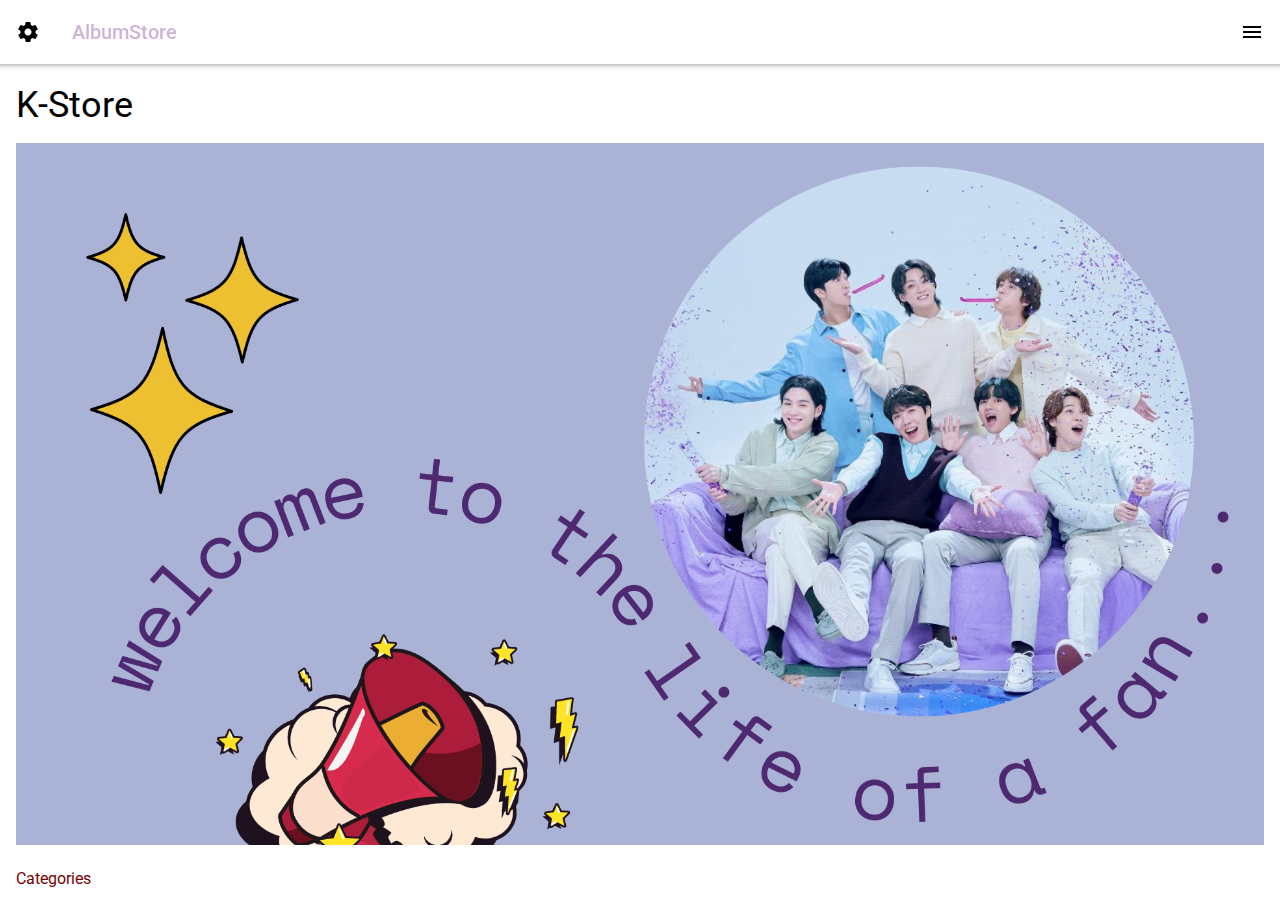
<file: index.html>
<!doctype html>
<html>
<head>
<meta charset="utf-8">
<meta name="viewport" content="width=device-width, initial-scale=1.0">
<title>Examen 2 APP</title>
<link href="css/framework7.bundle.min.css" rel="stylesheet">
<link href="https://fonts.googleapis.com/icon?family=Material+Icons" rel="stylesheet">
<link href="css/style.css" rel="stylesheet">
</head>

<body>
	

<div id="app">
    <div class="view view-main view-init">

        <section id="panel-menu" class="panel panel-left panel-cover">

            <div class="block perfil">

                <div class="row">
                    <article class="col-30">
                        <img src="img/avatar.jpeg" alt="" class="img-fluid">
                    </article>
                    <article class="col-70">
                        <h6>Julissa Ponce</h6>
                    </article>
                </div>

            </div>


           <div id="menu-list" class="list media-list">
              <ul>
				<li>
                  <a href="/home/" class="item-link item-content panel-close">
                    <div class="item-media">
                        <span class="material-icons">home</span>
                    </div>
                    <div class="item-inner">
                      <div class="item-title">Inicio</div>
                    </div>
                  </a>
                </li>
                <li>
                  <a href="/hamburguesas/" class="item-link item-content panel-close">
                    <div class="item-media">
                        <span class="material-icons">music_note</span>
                    </div>
                    <div class="item-inner">
                      <div class="item-title">Albums</div>
                    </div>
                  </a>
                </li>
                <li>
                <li>
                  <a href="/hamburguesas/" class="item-link item-content panel-close">
                    <div class="item-media">
                        <span class="material-icons">music_note</span>
                    </div>
                    <div class="item-inner">
                      <div class="item-title">BTS Albums</div>
                    </div>
                  </a>
                </li>
                <li>
                  <a href="/pizzas/" class="item-link item-content panel-close">
                      <div class="item-media">
                        <span class="material-icons">music_note</span>
                      </div>
                    <div class="item-inner">
                      <div class="item-title">Seventeen Albums</div>
                    </div>
                  </a>
                </li>
                <li>
                  <a href="/settings/" class="item-link item-content panel-close">
                    <div class="item-media">
                        <span class="material-icons">settings</span>
                    </div>
                    <div class="item-inner">
                      <div class="item-title">Configuración</div>
                    </div>
                  </a>
                </li>
                <li>
                  <a href="#" class="item-link item-content">
                    <div class="item-media">
                        <span class="material-icons">info</span>
                    </div>
                    <div class="item-inner">
                      <div class="item-title">Acerca de..</div>
                    </div>
                  </a>
                </li>
			  </ul>
            </div>

        </section>



        <section data-name="home" class="page">

          <!-- Top Navbar -->
          <nav class="navbar">
            <div class="navbar-bg"></div>
            <div class="navbar-inner">
                <div class="left">
                    <a href="#" class="link"><span class="material-icons">settings</span></a>
                </div>
                <div class="title">AlbumStore</div>
                <div class="right">
                    <a href="#" class="link panel-open" data-panel="left"><span class="material-icons">menu</span></a>
                </div>
            </div>
          </nav>

          <section class="page-content">

            <h2 class="block-title-large block-title">K-Store</h2>

            <section id="carousel" class="block">

				<div class="swiper-container swiper-init" data-speed="400" data-space-between="10" data-slides-per-view="1">
					<div class="swiper-wrapper">
						<div class="swiper-slide">
							<img src="img/2.png" alt="" class="img-fluid">
						</div>
						<div class="swiper-slide">
							<img src="img/1.png" alt="" class="img-fluid">
						</div>
					</div>
				</div>

          	</section>

            <h2 class="block-title">Categories</h2>

            <section id="categories" class="block">
				
				<div class="swiper-container swiper-init" data-speed="400" data-space-between="50" data-slides-per-view="3">
                	<div class="swiper-wrapper">

						<div class="swiper-slide">
						<a href="all albums.html" class="link">
							<div class="btn-categorie">
								<div class="row">
									<article class="col-40">
									</article>
									<article class="col-60 nombre">
										All
									</article>
								</div>
							</div>
						</a>
						</div>
						
						<div class="swiper-slide">
							<div class="btn-categorie">
							<div class="row">
								<article class="col-40">
									<img src="img/st,small,845x845-pad,1000x1000,f8f8f8.jpg" alt="" class="img-fluid">
								</article>
								<article class="col-60 nombre">
									SVT
								</article>
							</div>
						</div>
						</a>
						</div>
						
						<div class="swiper-slide">
							<div class="btn-categorie">
							<div class="row">
								<article class="col-40">
									<img src="img/BTS_logo_(2017).png" alt="" class="img-fluid">
								</article>
								<article class="col-60 nombre">
									BTS
								</article>
							</div>
						</div>
						</a>
						</div>
						
					</div>
				</div>

            </section>

            <h2 class="block-title">Popular Now</h2>

            <section class="card-products block">

                <div class="row">

                    <article class="col">
                        <div class="card">
							<a href="/bigmac/" class="link">
                            	<img src="img/wings.png" alt="" class="img-fluid">
							</a>
                            <h3>WINGS</h3>
                            <p>BTS</p>
                            <h4>$ 5.30</h4>
                        </div>
                    </article>

                    <article class="col">
                        <div class="card">
                            <img src="img/Seventeen_-_Semicolon.png" alt="" class="img-fluid">
                            <h3>Semicolon</h3>
                            <p>SEVENTEEN</p>
                            <h4>$ 3.25</h4>
                        </div>
                    </article>
                </div>

            </section>

        </section>

    	</section>

    </div>
</div>
	
	
	
	
	<script src="js/framework7.bundle.min.js"></script>
	<script src="js/app.js"></script>
	
</body>
</html>
</file>
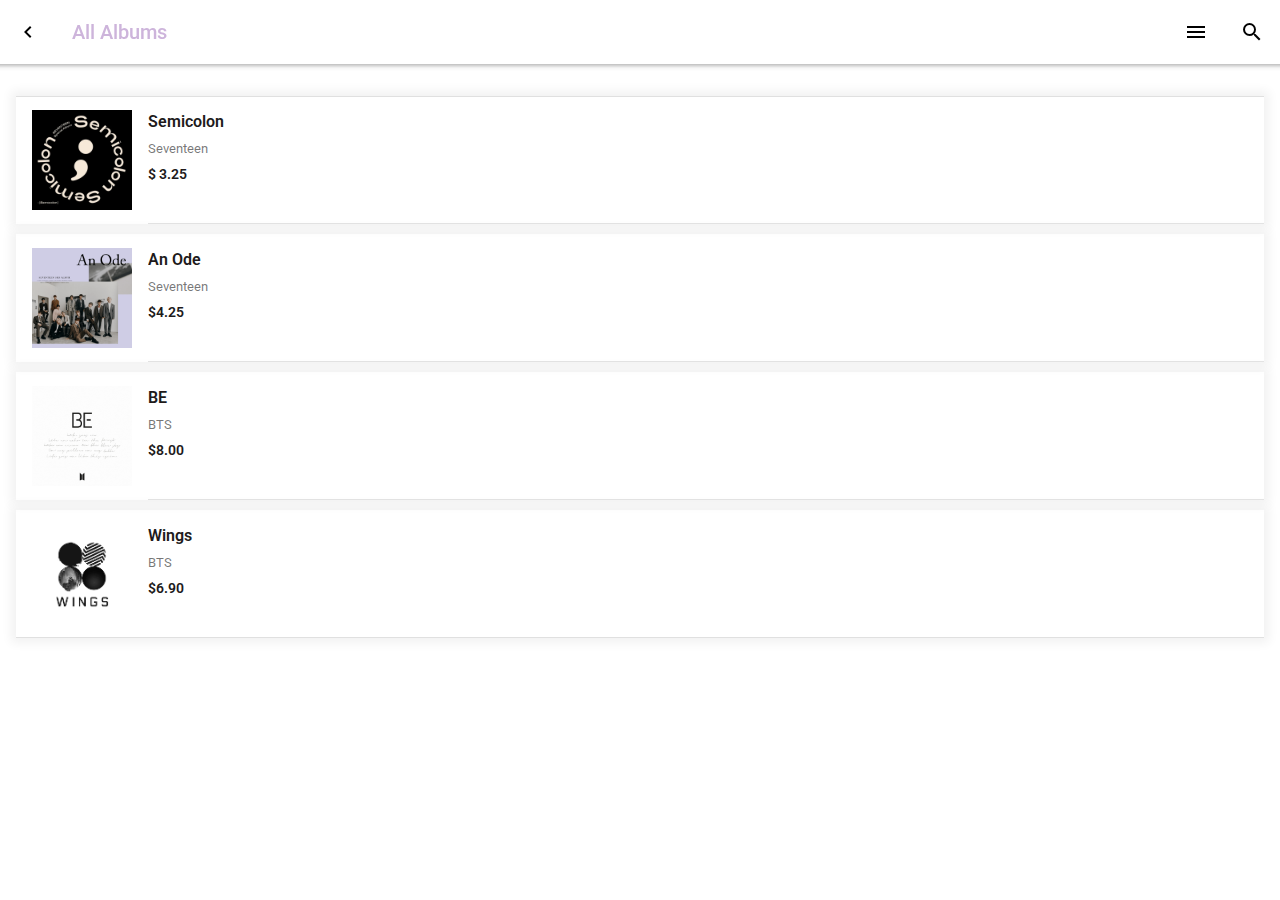
<file: all albums.html>
<html>
<head>
<meta charset="utf-8">
<meta name="viewport" content="width=device-width, initial-scale=1.0">
<title>Examen 2 APP</title>
<link href="css/framework7.bundle.min.css" rel="stylesheet">
<link href="https://fonts.googleapis.com/icon?family=Material+Icons" rel="stylesheet">
<link href="css/style.css" rel="stylesheet">
</head>

<body>
	

<div id="app">
    <div class="view view-main view-init">

        <section id="panel-menu" class="panel panel-left panel-cover">

            <div class="block perfil">

                <div class="row">
                    <article class="col-30">
                        <img src="img/avatar.jpeg" alt="" class="img-fluid">
                    </article>
                    <article class="col-70">
                        <h6>Julissa Ponce</h6>
                    </article>
                </div>

            </div>


           <div id="menu-list" class="list media-list">
              <ul>
				<li>
                  <a href="/home/" class="item-link item-content panel-close">
                    <div class="item-media">
                        <span class="material-icons">home</span>
                    </div>
                    <div class="item-inner">
                      <div class="item-title">Inicio</div>
                    </div>
                  </a>
                </li>
                <li>
                  <a href="/hamburguesas/" class="item-link item-content panel-close">
                    <div class="item-media">
                        <span class="material-icons">music_note</span>
                    </div>
                    <div class="item-inner">
                      <div class="item-title">Albums</div>
                    </div>
                  </a>
                </li>
                <li>
                <li>
                  <a href="/hamburguesas/" class="item-link item-content panel-close">
                    <div class="item-media">
                        <span class="material-icons">music_note</span>
                    </div>
                    <div class="item-inner">
                      <div class="item-title">BTS Albums</div>
                    </div>
                  </a>
                </li>
                <li>
                  <a href="/pizzas/" class="item-link item-content panel-close">
                      <div class="item-media">
                        <span class="material-icons">music_note</span>
                      </div>
                    <div class="item-inner">
                      <div class="item-title">Seventeen Albums</div>
                    </div>
                  </a>
                </li>
                <li>
                  <a href="/settings/" class="item-link item-content panel-close">
                    <div class="item-media">
                        <span class="material-icons">settings</span>
                    </div>
                    <div class="item-inner">
                      <div class="item-title">Configuración</div>
                    </div>
                  </a>
                </li>
                <li>
                  <a href="#" class="item-link item-content">
                    <div class="item-media">
                        <span class="material-icons">info</span>
                    </div>
                    <div class="item-inner">
                      <div class="item-title">Acerca de..</div>
                    </div>
                  </a>
                </li>
			  </ul>
            </div>

        </section>

<section data-name="SVT Albums" class="page">
	
	<nav class="navbar">
		<div class="navbar-bg"></div>
		<div class="navbar-inner">
			<div class="left">
				<a href="#" class="link back"><span class="material-icons">chevron_left</span></a>
			</div>
			<div class="title">All Albums</div>
			<div class="right">
				<a href="#" class="link panel-open" data-panel="left"><span class="material-icons">menu</span></a>
				
				<a class="link icon-only searchbar-enable" data-searchbar=".search">
				  <i class="icon material-icons md-only">search</i>
				 </a>
			</div>
		</div>
		
		
		<form class="searchbar searchbar-expandable search searchbar-init" data-search-container="#list-categorias" data-search-in=".item-content">
			<div class="searchbar-inner">
			   <div class="searchbar-input-wrap">
				 <input type="search" placeholder="Buscar productos"/>
				 <i class="searchbar-icon"></i>
				 <span class="input-clear-button"></span>
			   </div>
			   <span class="searchbar-disable-button if-not-aurora">Cancel</span>
			</div>
	  	</form>
		
	</nav>
	
	
	<section class="page-content">
	
		
		<div id="list-categorias" class="list media-list block">
			<ul>
				<li>
				  <a href="#" class="item-link item-content">
					<div class="item-media">
						<img src="img/Seventeen_-_Semicolon.png" alt="" class="img-fluid">
					</div>
					<div class="item-inner">
						<div class="item-title">Semicolon</div>
						<h3 class="item-text">Seventeen</h3>
						<p class="precio">$ 3.25</p>
					</div>
				  </a>
				</li>
				
				<li>
				  <a href="#" class="item-link item-content">
					<div class="item-media">
						<img src="img/Seventeen_-_An_Ode.png" alt="" class="img-fluid">
					</div>
					<div class="item-inner">
						<div class="item-title">An Ode</div>
						<h3 class="item-text">Seventeen</h3>
						<p class="precio">$4.25</p>
					</div>
				  </a>
				</li>
				
				<li>
				  <a href="#" class="item-link item-content">
					<div class="item-media">
						<img src="img/BTS_-_Be_Cover.png" alt="" class="img-fluid">
					</div>
					<div class="item-inner">
						<div class="item-title">BE</div>
						<h3 class="item-text">BTS</h3>
						<p class="precio">$8.00</p>
					</div>
				  </a>
				</li>
				
				<li>
				  <a href="#" class="item-link item-content">
					<div class="item-media">
						<img src="img/wings.png" alt="" class="img-fluid">
					</div>
					<div class="item-inner">
						<div class="item-title">Wings</div>
						<h3 class="item-text">BTS</h3>
						<p class="precio">$6.90</p>
					</div>
				  </a>
				</li>
			</ul>
		</div>
		
		
	
	</section>

</section>
		
	
	
	
	
	<script src="js/framework7.bundle.min.js"></script>
	<script src="js/app.js"></script>
</file>
<file: css/style.css>
@import url('https://fonts.googleapis.com/css2?family=Roboto:wght@100;300;400;500;700&display=swap');
:root{
	--f7-theme-color:#b5838d;
	--f7-navbar-bg-color: #fff; /*navbar*/
	--f7-navbar-link-color: #000; /*navbar link*/
	--f7-navbar-text-color:#cdb4db;
	--f7-bars-bg-color:#fff;/*toolbar*/
	--f7-tabbar-link-inactive-color: #333; /*link toolbar*/
	--f7-block-margin-vertical:20px;
	--f7-card-footer-border-color:transparent; 
	--color-negro:#000;
	--color-gris:#f2eef2;
	--color-rojo-oscuro:#780000;
	--color-rojo-claro:#f28482;
	--color-verde:#90a955;
}

body{
	font-family: 'Roboto', sans-serif;
	color: #201a1a;
	font-weight: 300;
}
h1,h2,h3,h4,h5,h6,p{
	margin: 5px 0;
}
.img-fluid{
	max-width: 100%;
}
#panel-menu .perfil{
	margin-top: 0px;
	background-color: #eee;
	padding-top: 10px;
	padding-bottom: 10px;
}
.perfil h6{
	font-size: 16px;
	font-weight: 500;
}
#menu-list.list{
	font-size: 14px;
}
#menu-list span{
	color: #f54748;
	font-size: 20px;
}

.block-title{
	color: var(--color-rojo-oscuro);
	font-size: 16px;
	font-weight: 400;
}
.block-title-large{
	color: var(--color-negro);
	font-size: 36px;
	font-weight: 400;
}

.btn-categorie{
	background-color: var(--color-gris);
	border-radius: 60px;
	width: 100px;
	padding: 7px 10px;
	display: inline-block;
}
.btn-categorie .nombre{
	padding: 5px 0;
	font-size: 15px;
}


.card-products .card{
	background-color: var(--color-rojo-claro);
	border: 1px solid #ddd;
	box-shadow: none;
	padding: 20px;
	text-align: center;
	min-height: 280px;
}
.card-products .card h4{
	font-size: 20px;
}


#list-categorias .item-media img{
	width: 100px;
}

#list-categorias li{
	box-shadow: 0px 0px 10px 5px #f2f2f2;
	margin-bottom: 10px;
}
#list-categorias .item-title{
	font-weight: 600;
}
#list-categorias .item-text{
	font-weight: 400;
	font-size: 13px;
}
#list-categorias .precio{
	font-weight: 600;
	font-size: 14px;
}

.center{
	text-align: center;
}

.button{
	text-transform: inherit;
}
.button .icon{
	vertical-align: middle;
	display: inline-block;
	font-size: 22px;
}

#info-producto h4{
	font-size: 20px;
}

#popup-confirmar{
	padding: 80px 20px 40px;
	text-align: center;
}
#popup-confirmar span{
	color: var(--color-verde);
	font-size: 60px;
	margin-bottom: 30px;
}
#popup-confirmar .button{
	margin-top: 25px;
}


.form-list input,
.form-list textarea{
	border: 1px solid #d67124;
	padding-left: 5px !important;
	padding-right: 5px !important;
}
.form-list .item-label{
	color: #d67124;
}
.form-list input::placeholder{
	color: #d67124 !important;
}


#setting-list li{
	padding: 25px 0;
	border-bottom: 1px solid #d67124;
}

#setting-list .item-inner::after{
	background-color: transparent !important;
}
/*color del ícono/fecha de la lista*/
#setting-list .item-inner::before{
	color: #d67124;
}
</file>
